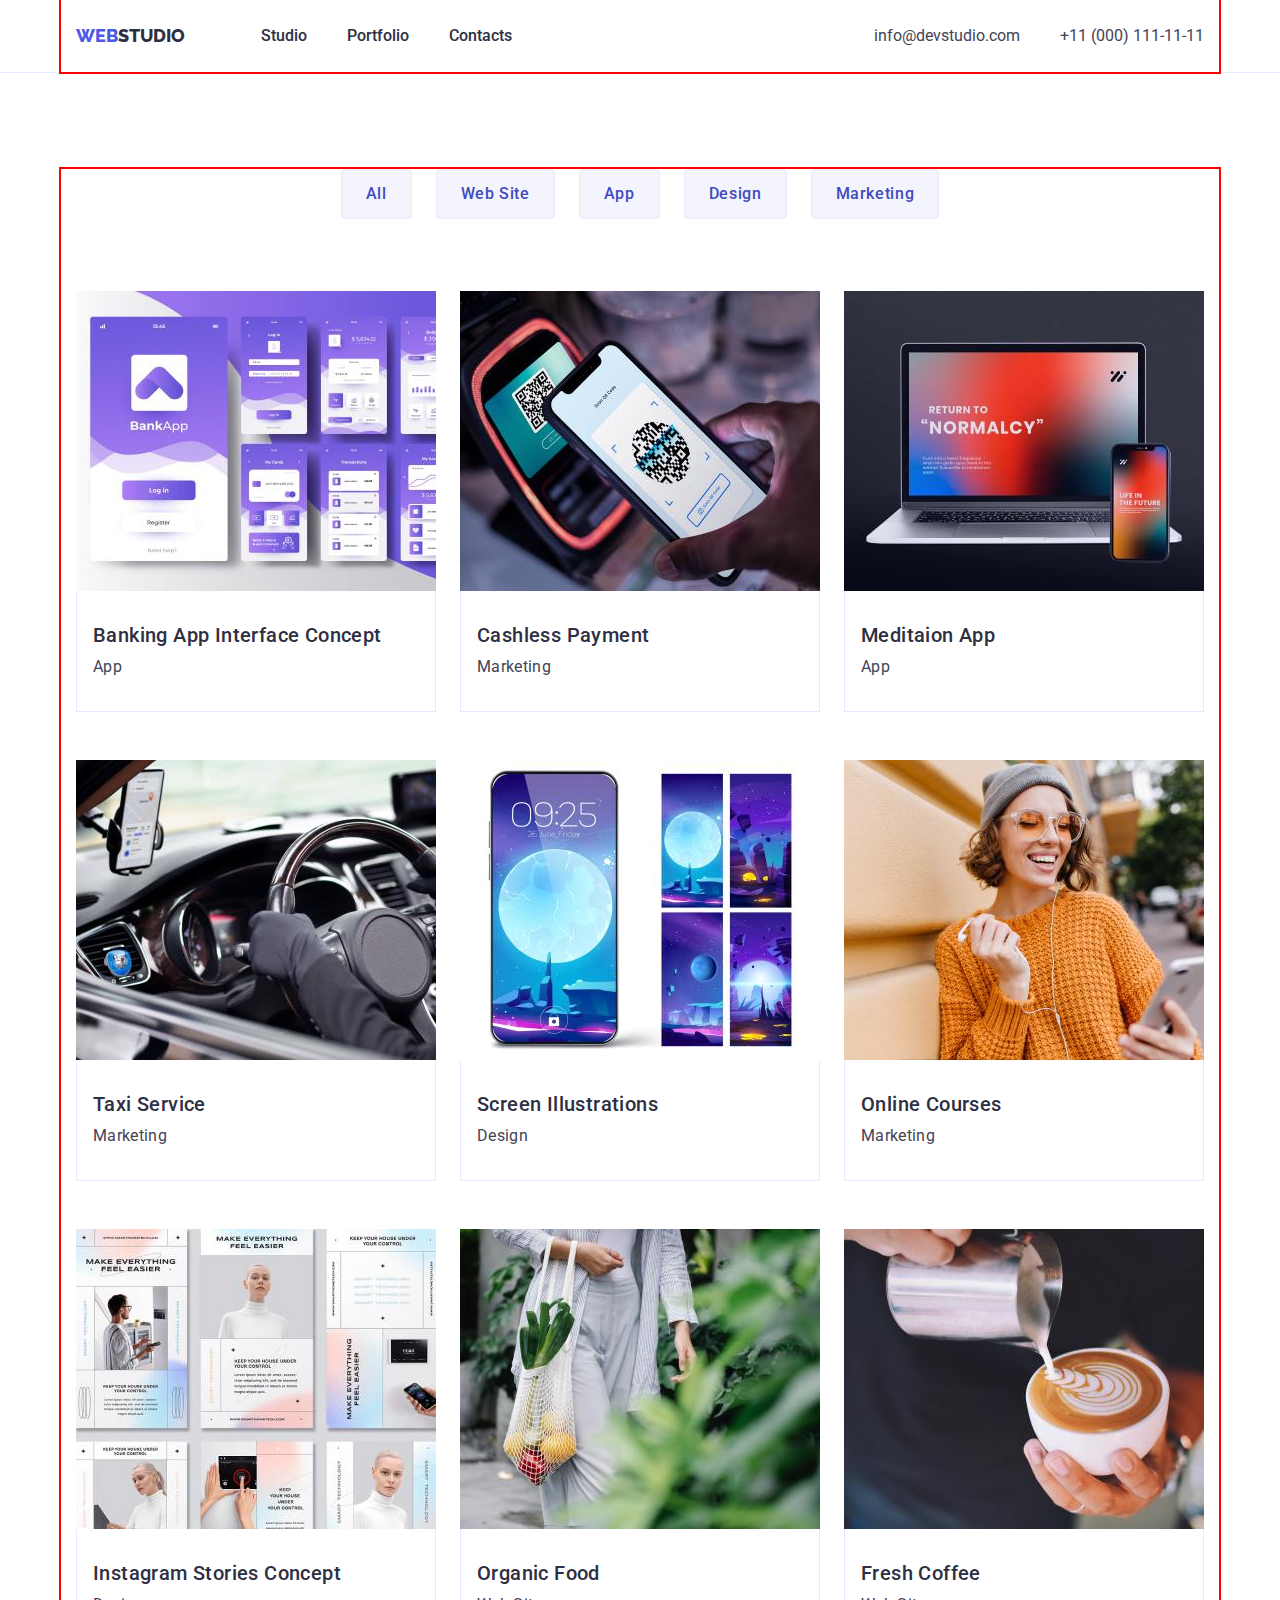
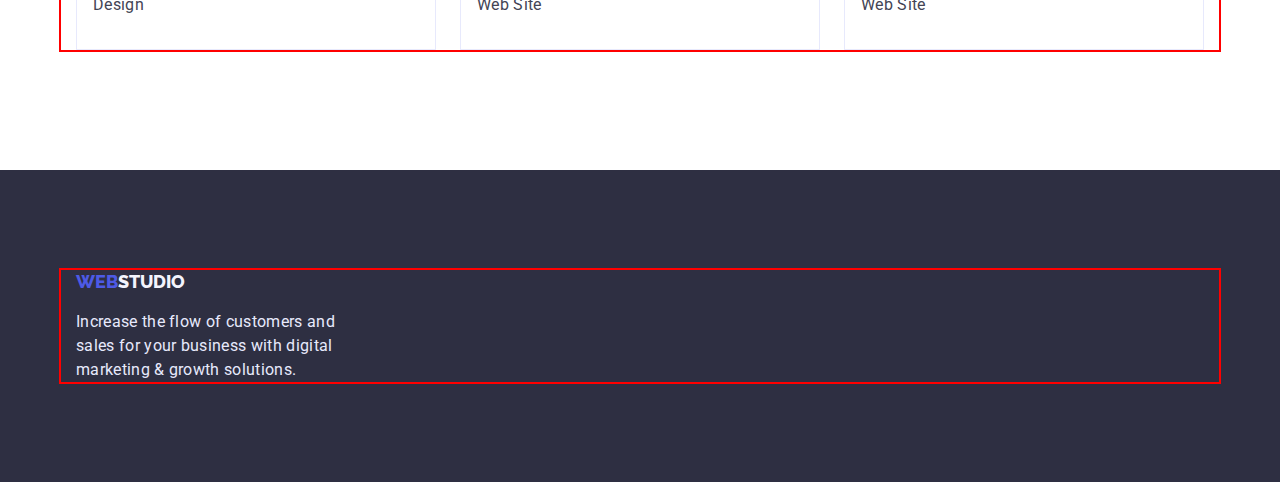
<file: portfolio.html>
<!DOCTYPE html>
<html lang="en">
  <head>
    <meta charset="UTF-8" />
    <meta http-equiv="X-UA-Compatible" content="IE=edge" />
    <meta name="viewport" content="width=device-width, initial-scale=1.0" />
    <title>Portfolio Page</title>
    <link rel="preconnect" href="https://fonts.googleapis.com" />
    <link rel="preconnect" href="https://fonts.gstatic.com" crossorigin />
    <link
      href="https://fonts.googleapis.com/css2?family=Raleway:wght@800&family=Roboto:wght@400;500;700&display=swap"
      rel="stylesheet"
    />
    <link
      rel="stylesheet"
      href="https://cdnjs.cloudflare.com/ajax/libs/modern-normalize/1.1.0/modern-normalize.css"
      integrity="sha512-Y0MM+V6ymRKN2zStTqzQ227DWhhp4Mzdo6gnlRnuaNCbc+YN/ZH0sBCLTM4M0oSy9c9VKiCvd4Jk44aCLrNS5Q=="
      crossorigin="anonymous"
      referrerpolicy="no-referrer"
    />
    <link rel="stylesheet" href="./css/styles.css" />
  </head>
  <body>
    <header class="header">
      <div class="container header-container">
        <nav class="header-navigation">
          <a class="logo link paddings" href="./index.html"
            ><span class="logo-color">WEB</span>STUDIO</a
          >
          <ul class="list-flex header-list">
            <li class="list">
              <a class="header-link link paddings" href="">Studio</a>
            </li>
            <li class="list">
              <a class="header-link link paddings" href="./index.html"
                >Portfolio</a
              >
            </li>
            <li class="list">
              <a class="header-link link paddings" href="">Contacts</a>
            </li>
          </ul>
        </nav>
        <address>
          <ul class="list-flex address-list">
            <li class="list">
              <a
                class="header-contact link paddings"
                href="mailto:info@devstudio.com"
                >info@devstudio.com</a
              >
            </li>
            <li class="list">
              <a class="header-contact link paddings" href="tel:+110001111111"
                >+11 (000) 111-11-11</a
              >
            </li>
          </ul>
        </address>
      </div>
    </header>

    <main>
      <section class="portfolio">
        <div class="container">
          <h1 hidden>All about our portfolio</h1>
          <ul class="list-flex btn-list">
            <li class="list"><button class="btn" type="button">All</button></li>
            <li class="list">
              <button class="btn" type="button">Web Site</button>
            </li>
            <li class="list"><button class="btn" type="button">App</button></li>
            <li class="list">
              <button class="btn" type="button">Design</button>
            </li>
            <li class="list">
              <button class="btn" type="button">Marketing</button>
            </li>
          </ul>

          <ul class="list-flex portfolio-list">
            <li class="list item">
              <a href="" class="link">
                <img
                  src="./images/images_portfolio/img1.jpg"
                  alt="Banking interface"
                  width="360"
                  height="300"
                />
                <div class="portfolio-block">
                  <h2 class="portfolio-name">Banking App Interface Concept</h2>
                  <p class="portfolio-text">App</p>
                </div>
              </a>
            </li>
            <li class="list item">
              <a href="" class="link">
                <img
                  src="./images/images_portfolio/img2.jpg"
                  alt="Cashless Payment"
                  width="360"
                  height="300"
                />
                <div class="portfolio-block">
                  <h2 class="portfolio-name">Cashless Payment</h2>
                  <p class="portfolio-text">Marketing</p>
                </div>
              </a>
            </li>
            <li class="list item">
              <a href="" class="link">
                <img
                  src="./images/images_portfolio/img3.jpg"
                  alt="Meditaion App"
                  width="360"
                  height="300"
                />
                <div class="portfolio-block">
                  <h2 class="portfolio-name">Meditaion App</h2>
                  <p class="portfolio-text">App</p>
                </div>
              </a>
            </li>
            <li class="list item">
              <a href="" class="link">
                <img
                  src="./images/images_portfolio/img4.jpg"
                  alt="Taxi Service"
                  width="360"
                  height="300"
                />
                <div class="portfolio-block">
                  <h2 class="portfolio-name">Taxi Service</h2>
                  <p class="portfolio-text">Marketing</p>
                </div>
              </a>
            </li>
            <li class="list item">
              <a href="" class="link">
                <img
                  src="./images/images_portfolio/img5.jpg"
                  alt="Screen Illustrations"
                  width="360"
                  height="300"
                />
                <div class="portfolio-block">
                  <h2 class="portfolio-name">Screen Illustrations</h2>
                  <p class="portfolio-text">Design</p>
                </div>
              </a>
            </li>
            <li class="list item">
              <a href="" class="link">
                <img
                  src="./images/images_portfolio/img6.jpg"
                  alt="Online Courses"
                  width="360"
                  height="300"
                />
                <div class="portfolio-block">
                  <h2 class="portfolio-name">Online Courses</h2>
                  <p class="portfolio-text">Marketing</p>
                </div>
              </a>
            </li>
            <li class="list item">
              <a href="" class="link">
                <img
                  src="./images/images_portfolio/img7.jpg"
                  alt="Instagram Stories Concept"
                  width="360"
                  height="300"
                />
                <div class="portfolio-block">
                  <h2 class="portfolio-name">Instagram Stories Concept</h2>
                  <p class="portfolio-text">Design</p>
                </div>
              </a>
            </li>
            <li class="list item">
              <a href="" class="link">
                <img
                  src="./images/images_portfolio/img8.jpg"
                  alt="Organic Food"
                  width="360"
                  height="300"
                />
                <div class="portfolio-block">
                  <h2 class="portfolio-name">Organic Food</h2>
                  <p class="portfolio-text">Web Site</p>
                </div>
              </a>
            </li>
            <li class="list item">
              <a href="" class="link">
                <img
                  src="./images/images_portfolio/img9.jpg"
                  alt="Fresh Coffee"
                  width="360"
                  height="300"
                />
                <div class="portfolio-block">
                  <h2 class="portfolio-name">Fresh Coffee</h2>
                  <p class="portfolio-text">Web Site</p>
                </div>
              </a>
            </li>
          </ul>
        </div>
      </section>
    </main>
    <footer class="back-color">
      <div class="container">
        <a class="logo-footer link" href="./index.html"
          ><span class="logo-color">WEB</span>STUDIO</a
        >
        <p class="footer-text">
          Increase the flow of customers and sales for your business with
          digital marketing & growth solutions.
        </p>
      </div>
    </footer>
  </body>
</html>
</file>
<file: css/styles.css>
p,
h1,
h2,
h3,
h4,
h5,
h6 {
    margin: 0;
}

ul {
    margin: 0;
    padding-left: 0;
}

img {
    display: block;
}

body {
    font-family: 'Roboto', sans-serif;
    background-color: var(--brand-background-color);
    color: var(--brand-color)
}

.container {
    width: 100%;
    max-width: 1158px;
    padding-left: 15px;
    padding-right: 15px;
    margin: 0 auto;
    outline: 2px solid red;
}

.header {
    border-bottom: 1px solid #E7E9FC;
}


.list-flex {
    display: flex;
}

:root {
    --brand-color: #2E2F42;
    --brand-background-color: #FFFFFF;
    --brand-back-color: #2E2F42;
    --brand-text: #434455;
    --brand-btn: #404BBF;
    --brand-logo: #2E2F42;
    --brand-logo-color: #4D5AE5;
    --brand-logo-footer: #F4F4FD;
    --brand-link: #2E2F42;
    --brand-hover-focus: #404BBF;
    --brand-contact: #434455;
    --brand-sec-one: #ffffff;
    --brand-main-btn: #ffffff;
    --brand-main-btn-back: #4D5AE5;
    --brand-main-btn-hover: #404BBF;
    --brand-footer-text: #E7E9FC;
    --brand-btn-text: #404BBF;
    --brand-btn-back: #F4F4FD;
    --brand-btn-border: #E7E9FC;
    --brand-btn-hover: #FFFFFF;
    --brand-team-color: #F4F4FD;
    --brand-team-wrap: #FFFFFF;
}

.link {
    text-decoration: none;
}

.list {
    list-style: none;
}

/* header */

.paddings {
    padding-top: 24px;
    padding-bottom: 24px;
    display: inline-block;
}

.logo {
    font-family: 'Raleway',
        sans-serif;
    font-weight: 800;
    font-size: 18px;
    line-height: 1.33;
    margin-right: 76px;
    color: var(--brand-logo);
}

.header-list {
    gap: 40px;
}

.address-list {
    gap: 40px;
}

.logo-color {
    color: var(--brand-logo-color)
}

.header-navigation {
    display: flex;
    align-items: center;
    margin-right: auto;
}

.header-container {
    display: flex;
    align-items: center;
}

.header-link {
    font-weight: 500;
    font-size: 16px;
    line-height: 1.5;
    color: var(--brand-link);
}

.header-link:hover,
.header-link:focus {
    color: var(--brand-hover-focus);
}

.header-contact {
    font-size: 16px;
    font-style: normal;
    line-height: 1.5;
    color: var(--brand-contact);
}

.header-contact:hover,
.header-contact:focus {
    color: var(--brand-hover-focus);
}

/* main */

/* sec 1 */

.first-section {
    padding-top: 188px;
    padding-bottom: 188px;
    background-color: var(--brand-back-color);
    background-image: url(../images/people-office.jpg);
    /* linear-gradient(rgba(46, 47, 66, 0.7, rgba(46, 47, 66, 0.7)) */
    background-repeat: no-repeat;
    background-position: center;
    background-size: cover;
}

.sec-one {
    width: 494px;
    font-size: 56px;
    line-height: 1.07;
    margin: 0 auto;
    margin-bottom: 48px;
    color: var(--brand-sec-one);
}

.main-btn {
    font-family: inherit;
    font-weight: 500;
    font-size: 16px;
    line-height: 1.5;
    letter-spacing: 0.04em;
    width: 169px;
    height: 56px;
    /* margin-bottom: 188px; */
    /* padding-bottom: 188px; */
    /* margin-top: 48px; */
    display: block;
    margin: 0 auto;
    color: var(--brand-main-btn);
    background: var(--brand-main-btn-back);
    box-shadow: 0px 4px 4px rgba(0, 0, 0, 0.15);
    border-radius: 4px;
    border: none;
    bottom: none;
    cursor: pointer;
}

.main-btn:hover,
.main-btn:focus {
    background: var(--brand-main-btn-hover);
}


/* sec 2 */

.skils {
    padding-top: 120px;
    padding-bottom: 120px;
}

.skils-list {
    justify-content: center;
    gap: 24px;
}

.sec-two {
    width: 264px;
    height: 24px;
    font-weight: 500;
    font-size: 20px;
    line-height: 1.2;
    letter-spacing: 0.02em;
    margin-bottom: 8px;
    color: var(--brand-color);
}

.sec-two-text {
    width: 264px;
    height: 72px;
    font-size: 16px;
    line-height: 1.5;
    letter-spacing: 0.02em;
    color: var(--brand-text);
}

/* sec 3 */

.section-img {
    padding-bottom: 120px;

}

.img-list {
    justify-content: center;
    gap: 24px;
}

.sec-three {
    font-weight: 700;
    font-size: 36px;
    line-height: 1.1;
    letter-spacing: 0.02em;
    margin-bottom: 72px;
    text-align: center;
    color: var(--brand-color);
}

/* sec 4 */

.team {
    padding-top: 120px;
    padding-bottom: 120px;
}

.team-color {
    background: var(--brand-team-color);
}

.team-list {
    justify-content: center;
    gap: 24px;
}

.team-wrap {
    padding-top: 32px;
    padding-bottom: 32px;
    text-align: center;
    background: var(--brand-team-wrap);
}

.sec-four {
    font-weight: 700;
    font-size: 36px;
    line-height: 1.1;
    letter-spacing: 0.02em;
    /* padding-top: 120px; */
    margin-bottom: 72px;
    text-align: center;
    color: var(--brand-color);
}

.sec-four-name {
    font-weight: 500;
    font-size: 20px;
    line-height: 1.2;
    letter-spacing: 0.02em;
    margin-bottom: 8px;
    color: var(--brand-color);
}

.sec-four-text {
    font-size: 16px;
    line-height: 1.5;
    letter-spacing: 0.02em;
    color: var(--brand-text);
    margin-bottom: 8px;
}

.team-soc-list {
    display: flex;
    justify-content: center;
    gap: 24px;
}

.team-soc-item {
    width: 40px;
    height: 40px;
}

.team-soc-link {
    width: 100%;
    height: 100%;
    border-radius: 50%;
    display: block;
    border-color: crimson;
}

/* footer */

.back-color {
    padding-top: 100px;
    padding-bottom: 100px;
    background-color: var(--brand-back-color);
}

.logo-footer {
    font-family: 'Raleway',
        sans-serif;
    font-weight: 800;
    font-size: 18px;
    line-height: 1.33;
    margin-bottom: 16px;
    display: inline-block;
    color: var(--brand-logo-footer)
}

.footer-text {
    justify-content: flex-start;
    max-width: 264px;
    font-size: 16px;
    line-height: 1.5;
    letter-spacing: 0.02em;
    color: var(--brand-footer-text);
}

/* portfolio */

/* portfolio sec 1 */

.portfolio {
    padding-top: 96px;
    padding-bottom: 120px;
}

.portfolio-list {
    flex-wrap: wrap;
    justify-content: center;
    column-gap: 24px;
    row-gap: 48px;
}

.item {
    flex-basis: calc((100% - 48px) / 3);
}

.portfolio-block {
    padding-top: 32px;
    padding-bottom: 32px;
    padding-left: 16px;
    border-right: 1px solid #E7E9FC;
    border-bottom: 1px solid #E7E9FC;
    border-left: 1px solid #E7E9FC;
}

.btn-list {
    flex-direction: row;
    justify-content: center;
    align-items: center;
    gap: 24px;
    margin-bottom: 72px;
}

.btn {
    font-family: inherit;
    font-weight: 500;
    font-size: 16px;
    line-height: 1.5;
    letter-spacing: 0.04em;
    padding: 12px 24px;
    color: var(--brand-btn-text);
    background: var(--brand-btn-back);
    border: 1px solid var(--brand-btn-border);
    border-radius: 4px;
    cursor: pointer;
}

.btn:hover,
.btn:focus {
    color: var(--brand-btn-hover);
    background: var(--brand-btn);
    box-shadow: 0px 3px 1px rgba(0, 0, 0, 0.1), 0px 2px 1px rgba(0, 0, 0, 0.08), 0px 2px 2px rgba(0, 0, 0, 0.12);
}

.portfolio-name {
    font-weight: 500;
    font-size: 20px;
    line-height: 1.2;
    letter-spacing: 0.02em;
    margin-bottom: 8px;
    color: var(--brand-color);
}

.portfolio-text {
    font-size: 16px;
    line-height: 1.5;
    letter-spacing: 0.02em;
    color: var(--brand-text);
}
</file>
